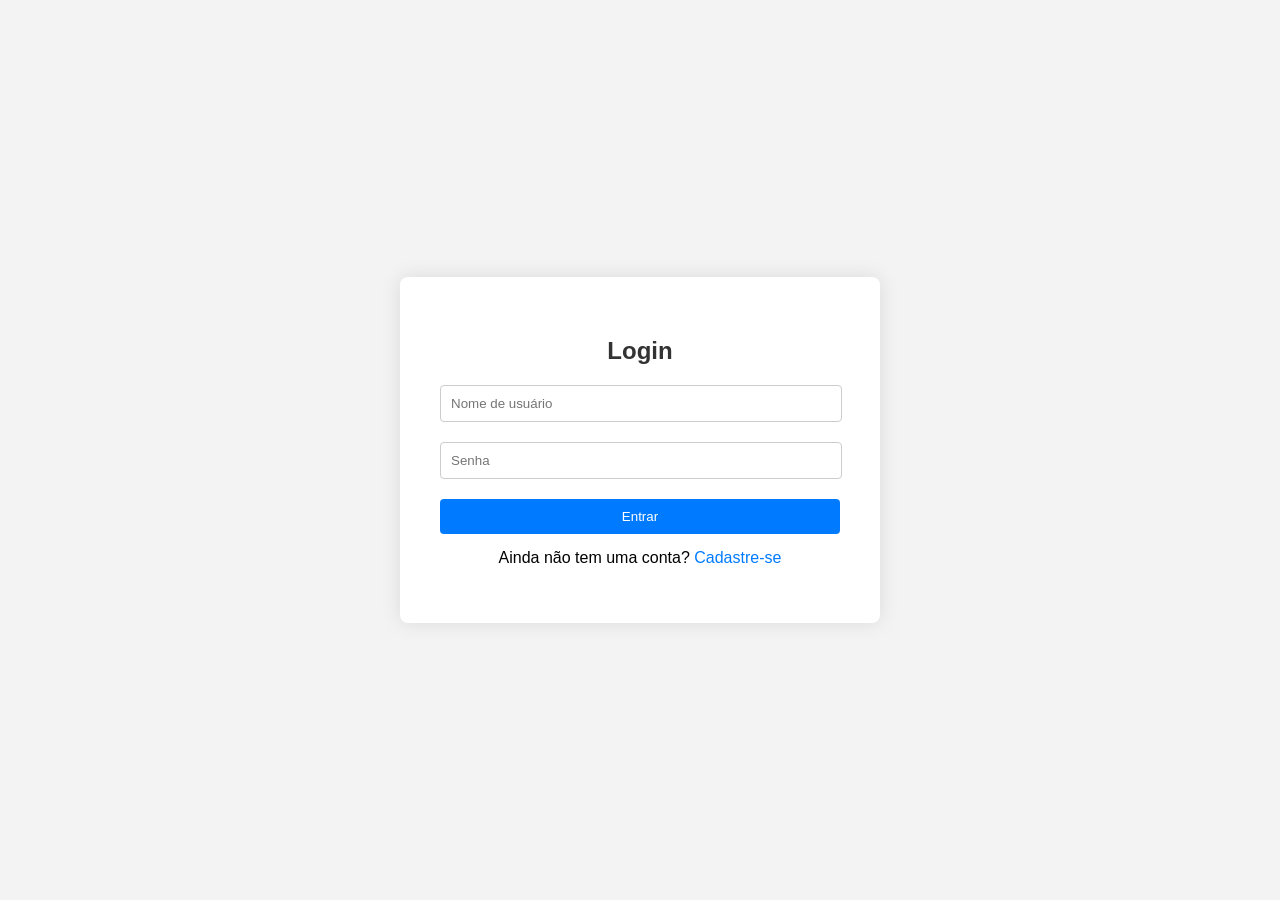
<file: templates/login_form.html>
<!DOCTYPE html>
<html lang="pt-br">

<head>
    <meta charset="UTF-8">
    <meta name="viewport" content="width=device-width, initial-scale=1.0">
    <title>Login - Alura</title>
    <style>
        body {
            font-family: Arial, sans-serif;
            background-color: #f3f3f3;
            margin: 0;
            padding: 0;
        }

        .container {
            display: flex;
            justify-content: center;
            align-items: center;
            height: 100vh;
        }

        .login-box {
            background-color: #fff;
            border-radius: 8px;
            padding: 40px;
            box-shadow: 0 0 20px rgba(0, 0, 0, 0.1);
            width: 400px;
        }

        .login-box h2 {
            margin-bottom: 20px;
            color: #333;
            font-size: 24px;
            text-align: center;
        }

        .login-box input[type="text"],
        .login-box input[type="password"] {
            width: calc(100% - 20px);
            padding: 10px;
            margin-bottom: 20px;
            border: 1px solid #ccc;
            border-radius: 4px;
        }

        .login-box input[type="submit"] {
            background-color: #007bff;
            color: #fff;
            border: none;
            padding: 10px 20px;
            border-radius: 4px;
            cursor: pointer;
            width: 100%;
        }

        .login-box input[type="submit"]:hover {
            background-color: #0056b3;
        }

        .login-box p {
            text-align: center;
            margin-top: 15px;
        }

        .login-box p a {
            color: #007bff;
            text-decoration: none;
        }

        .login-box p a:hover {
            text-decoration: underline;
        }
    </style>
</head>

<body>
    <div class="container">
        <div class="login-box">
            <h2>Login</h2>
            <form action="{{ url_for('authenticar') }}" method="post">
                <input type="text" name="username" placeholder="Nome de usuário" required>
                <input type="password" name="password" placeholder="Senha" required>
                <input type="submit" value="Entrar">
            </form>
            <p>Ainda não tem uma conta? <a href="#">Cadastre-se</a></p>
        </div>
    </div>
</body>

</html>
</file>
